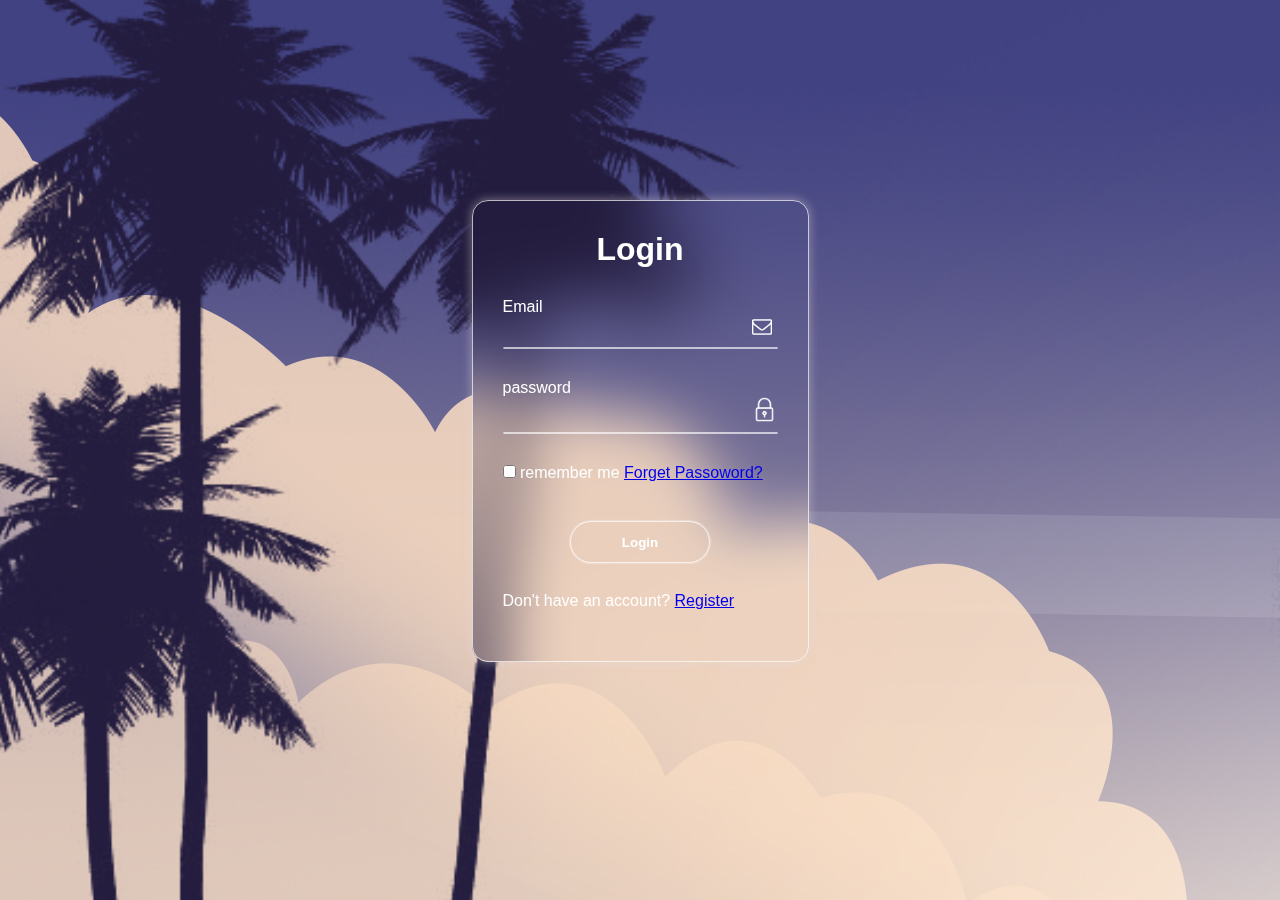
<file: index.html>
<!DOCTYPE html>
<html lang="en">
<head>
    <meta charset="UTF-8">
    <meta http-equiv="X-UA-Compatible" content="IE=edge">
    <meta name="viewport" content="width=device-width, initial-scale=1.0">
    <link rel="icon" type="image/png" sizes="32x32" href="lock.png">

    <title>Login</title>
    <link rel="stylesheet" href="main.css">
</head>
<body>
    <section>
        <h1>Login</h1>
        <form action="" method="get">
            <label for="email" >Email</label> <br>
            <input type="email" class="loginfo" id="email">
            <img src="email.png" alt=""> <hr>
            <label for="password" >password</label> <br>
            <input type="password" class="loginfo" id="password">
            <img src="lock.png" alt=""> <hr>
            <input type="checkbox" name="remember" id="remember">
            <label for="remember">remember me</label>
            <a href="forget-pass.html" target="_blank">Forget Passoword?</a> <br>
            <input type="submit" value="Login" class="btn">
        </form>
        <p>Don't have an account? <a href="register.html" target="_blank">Register</a></p>
    </section>
</body>
</html>
</file>
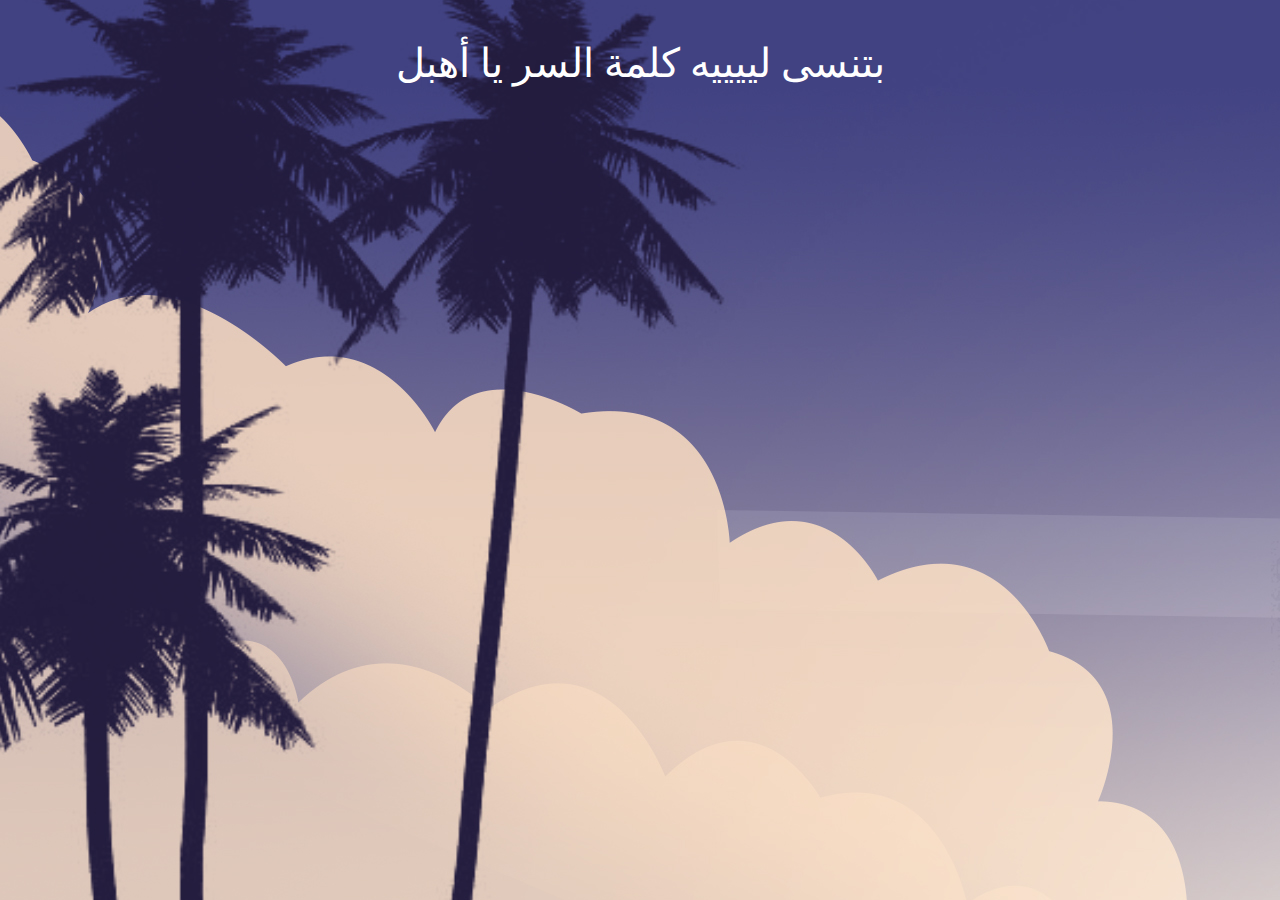
<file: forget-pass.html>
<!DOCTYPE html>
<html lang="en">
<head>
    <meta charset="UTF-8">
    <meta http-equiv="X-UA-Compatible" content="IE=edge">
    <meta name="viewport" content="width=device-width, initial-scale=1.0">
    <title>Forget Passoword?</title>
    <style>
        body {
            background-image: url(background06.jpg);
            color: white;
            font-size: 40px;
            text-align: center;
        }
    </style>
</head>
<body>
    <p>بتنسى لييييه كلمة السر يا أهبل</p>
</body>
</html>
</file>
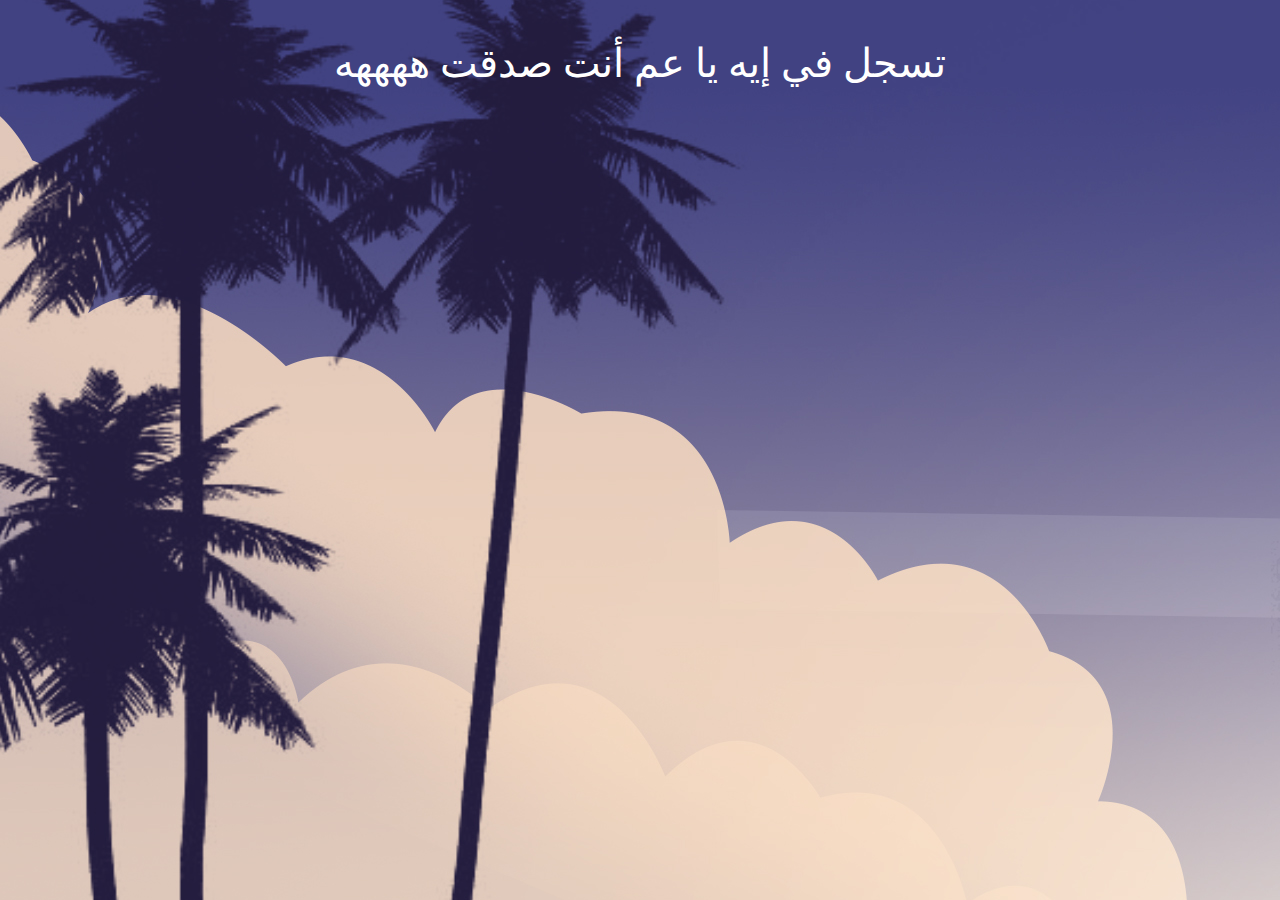
<file: register.html>
<!DOCTYPE html>
<html lang="en">
<head>
    <meta charset="UTF-8">
    <meta http-equiv="X-UA-Compatible" content="IE=edge">
    <meta name="viewport" content="width=device-width, initial-scale=1.0">
    <title>Forget Passoword?</title>
    <style>
        body {
            background-image: url(background06.jpg);
            color: white;
            font-size: 40px;
            text-align: center;
        }
    </style>
</head>
<body>
    <p>تسجل في إيه يا عم أنت صدقت ههههه</p>
</body>
</html>
</file>
<file: main.css>
* {
    padding: 0;
    margin: 0;
}
body {
    background-image: url(background06.jpg);
    color: white;
    font-family: sans-serif;
}

section {
    width: 275px;
    height: 400px;
    margin: auto;
    margin-top: 200px;
    border: 1px solid rgba(255, 255, 255, 0.692);
    border-radius: 16px;
    padding: 30px;
    backdrop-filter: blur(30px);
    box-shadow: 0 0 10px 1px #e4dcdc6b;
}

h1,
hr {
    margin-bottom: 30px;
    text-align: center;
}

.loginfo {
    background: none;
    border: none;
    width: calc(100% - 40px);
    color: white;
    text-align: center;
    font-size: 18px;
    padding: 5px;
}

hr {
    border: 1px solid rgba(255, 255, 255, 0.644);
    border-radius: 16px;
}

.loginfo:focus {
    outline: none;
    height: 40px;
}

img {
    width: 25px;
    height: 25px;
    filter: invert(1);

}

img:first-of-type {
    width: 20px;
    height: 20px;
}

.btn {
display: block;
margin: auto;
margin-top: 40px;
margin-bottom: 30px;
width: 50%;
height: 40px;
border: none;
border-radius: 20px;
font-weight: bold;
box-shadow: 0px 0px 2px 1px rgb(255, 252, 255);
background: none;
color: white;
}

.btn:hover {
    background-color: white;
    color: rgb(63, 62, 62);
}
</file>
